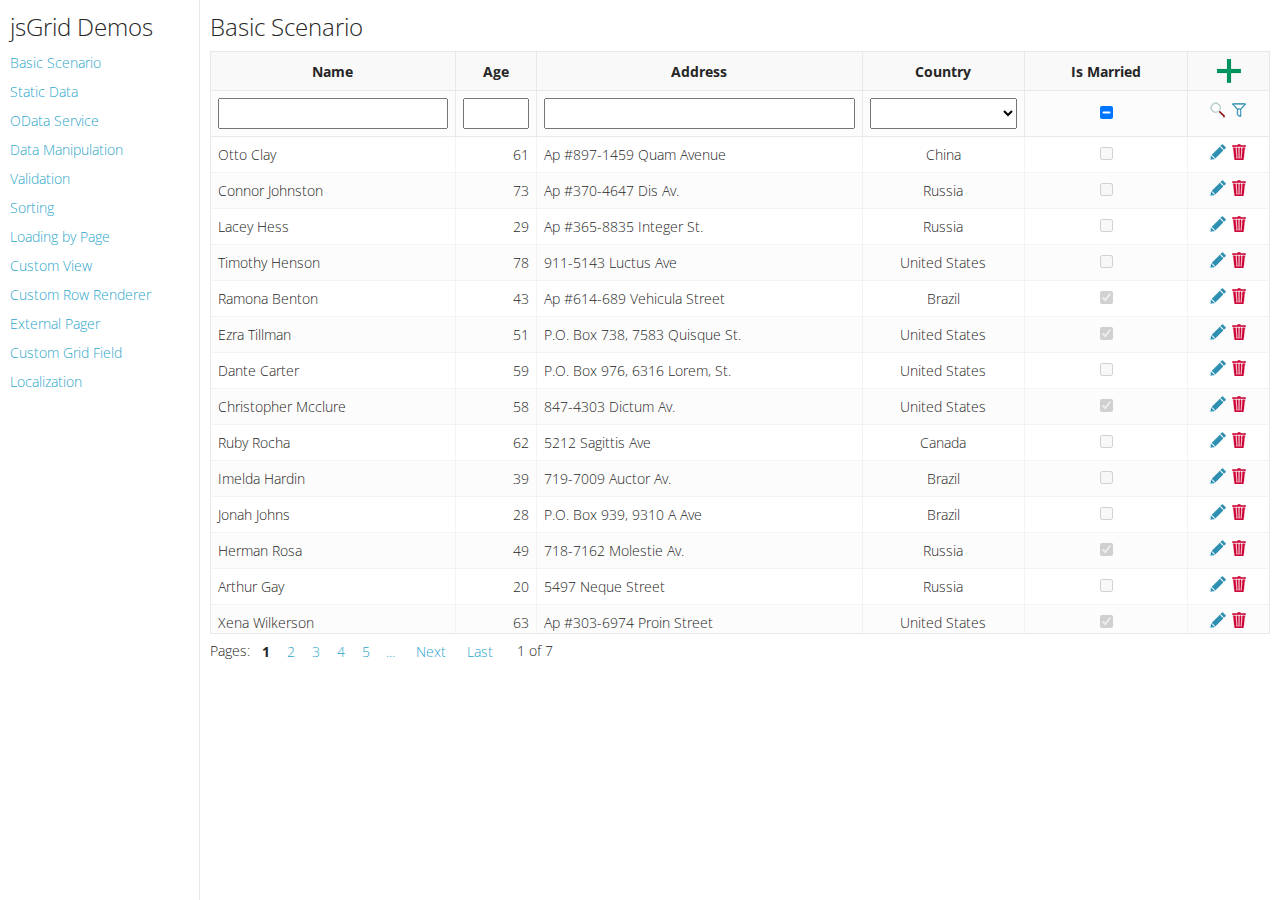
<file: Parcial 3/loginDB/jsgrid/demos/index.html>
<!DOCTYPE html>
<html>
<head>
    <meta http-equiv="X-UA-Compatible" content="IE=edge">
    <title>jsGrid - Simple jQuery DataGrid - Demos</title>
    <link rel="stylesheet" type="text/css" href="demos.css" />
    <link href='http://fonts.googleapis.com/css?family=Open+Sans:300,600,400' rel='stylesheet' type='text/css'>
</head>
<body>
    <div class="navigation">
        <h1>jsGrid Demos</h1>
        <ul>
            <li><a href="basic.html" target="demo">Basic Scenario</a></li>
            <li><a href="static-data.html" target="demo">Static Data</a></li>
            <li><a href="odata-service.html" target="demo">OData Service</a></li>
            <li><a href="data-manipulation.html" target="demo">Data Manipulation</a></li>
            <li><a href="validation.html" target="demo">Validation</a></li>
            <li><a href="sorting.html" target="demo">Sorting</a></li>
            <li><a href="loading-by-page.html" target="demo">Loading by Page</a></li>
            <li><a href="custom-view.html" target="demo">Custom View</a></li>
            <li><a href="custom-row-renderer.html" target="demo">Custom Row Renderer</a></li>
            <li><a href="external-pager.html" target="demo">External Pager</a></li>
            <li><a href="custom-grid-field.html" target="demo">Custom Grid Field</a></li>
            <li><a href="localization.html" target="demo">Localization</a></li>
        </ul>
    </div>
    <div class="demo-frame">
        <iframe name="demo" src="basic.html"></iframe>
    </div>
</body>
</html>
</file>
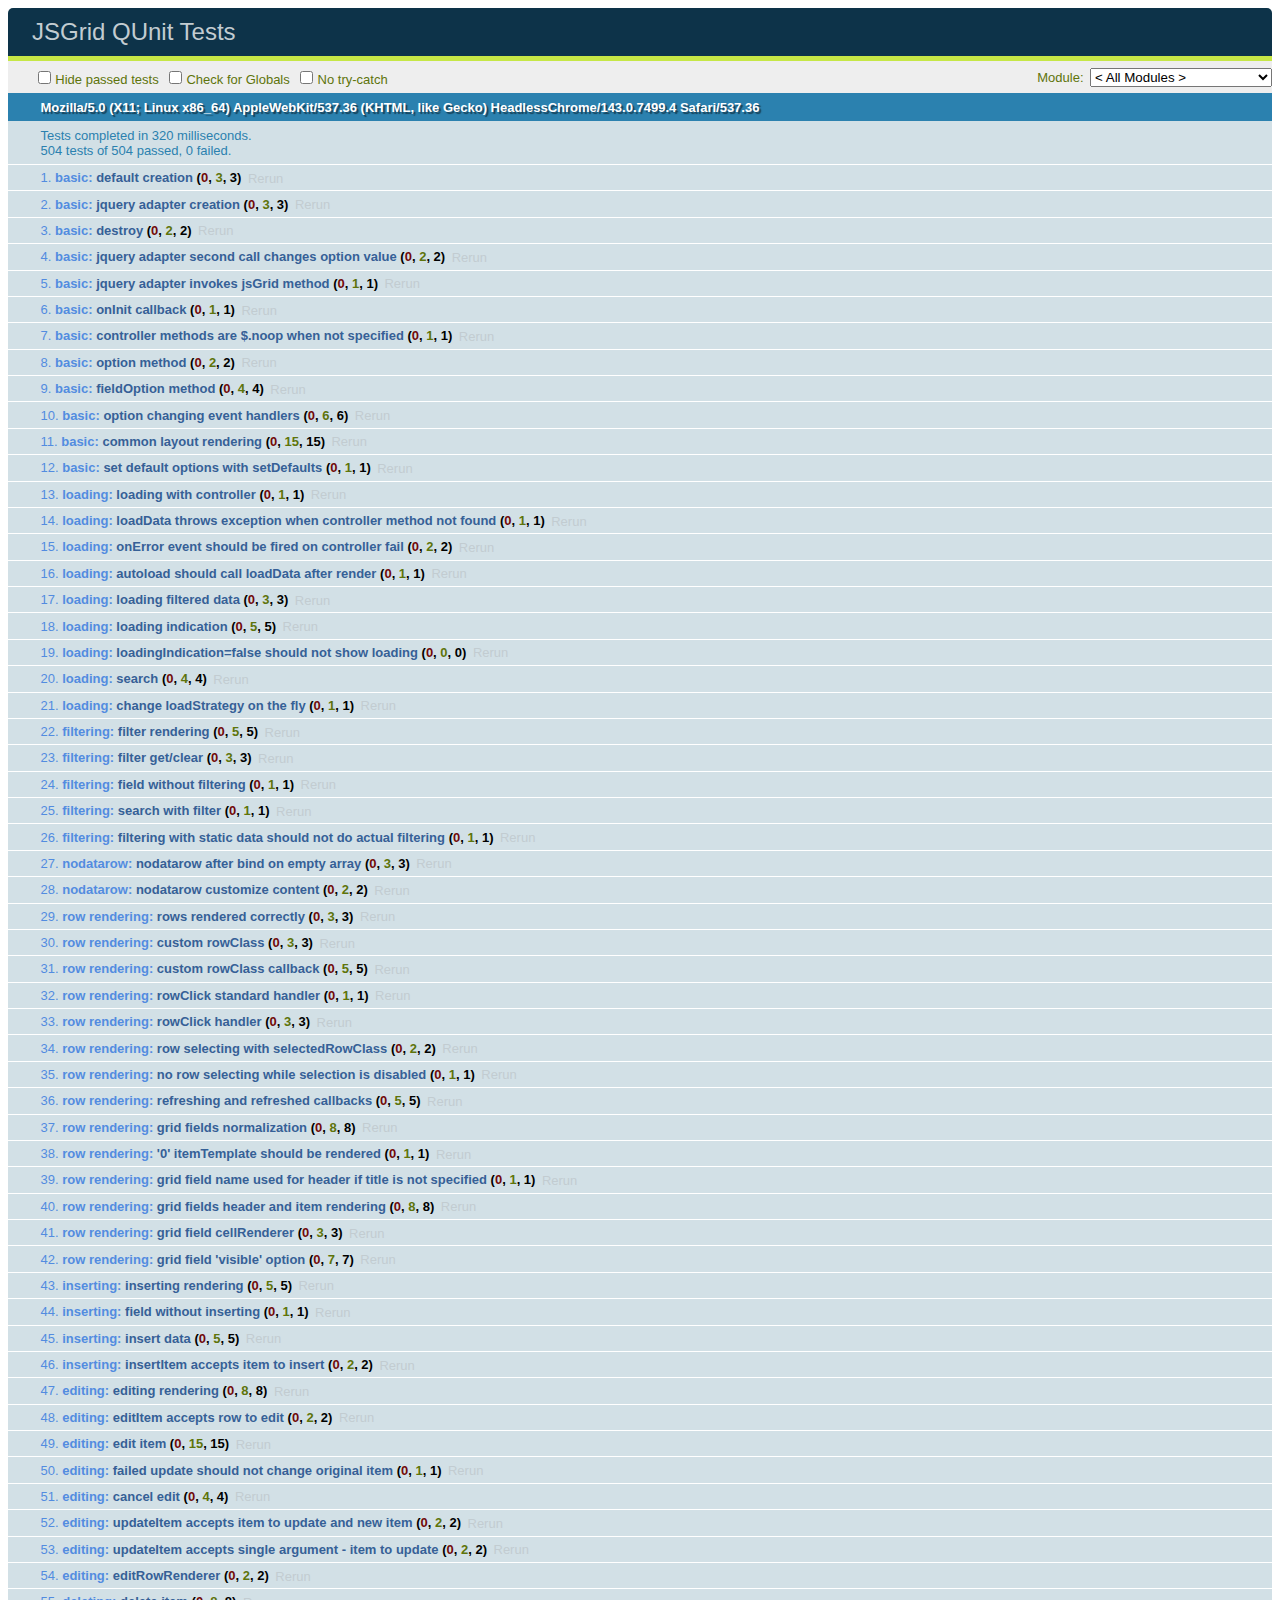
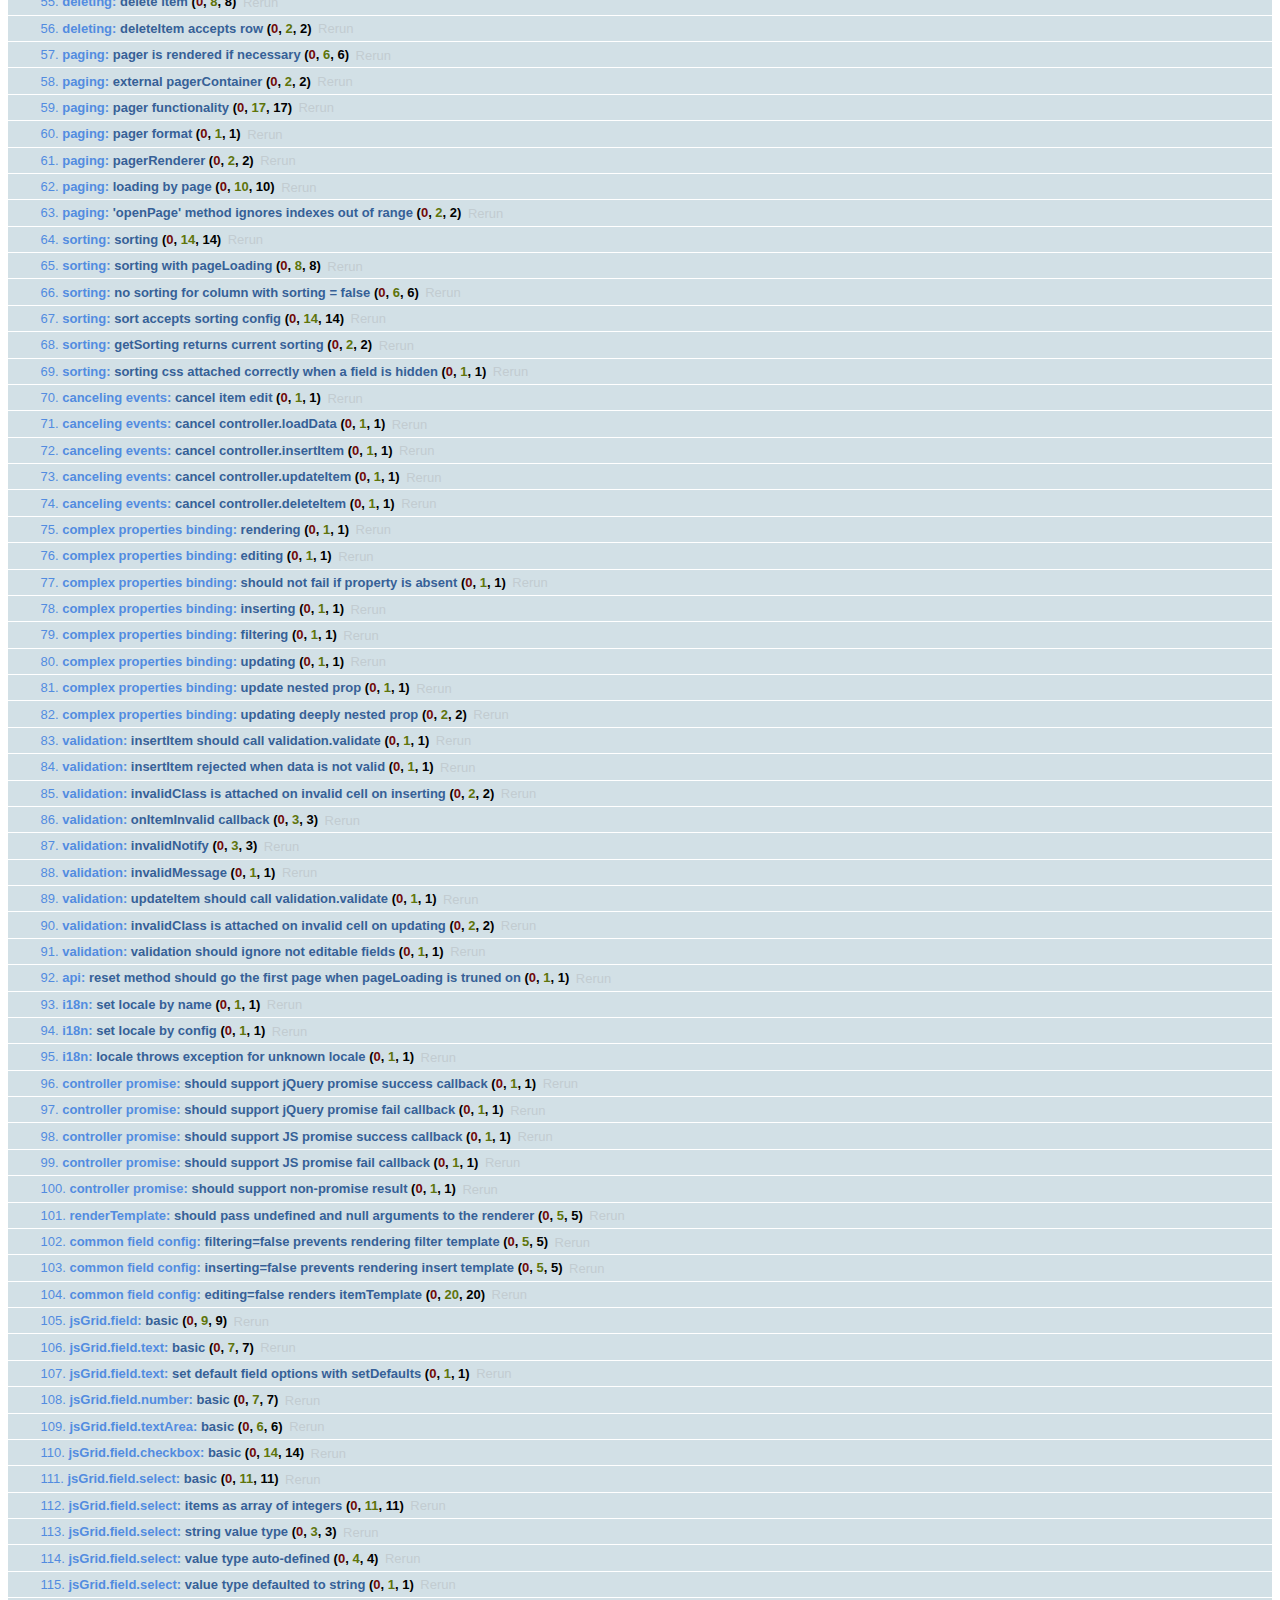
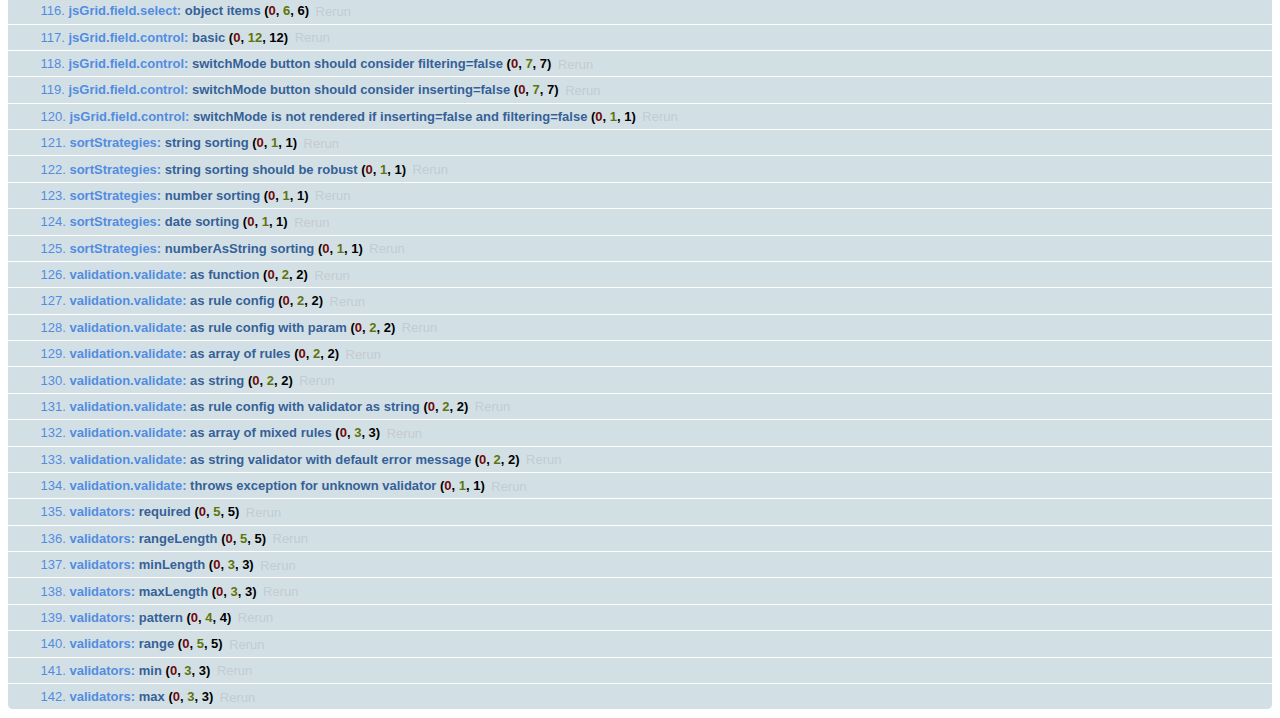
<file: Parcial 3/loginDB/jsgrid/tests/index.html>
<!DOCTYPE html>
<html>
<head>
    <meta charset="utf-8">
    <title>JSGrid QUnit Tests</title>
    <link rel="stylesheet" href="../external/qunit/qunit-1.10.0.css">
</head>
<body>
    <div id="qunit"></div>

    <div id="qunit-fixture">
        <div id="jsGrid"></div>
    </div>

    <script src="../external/qunit/qunit-1.10.0.js"></script>

    <script src="../external/jquery/jquery-1.8.3.js"></script>

    <script src="../src/jsgrid.core.js"></script>
    <script src="../src/jsgrid.load-indicator.js"></script>
    <script src="../src/jsgrid.load-strategies.js"></script>
    <script src="../src/jsgrid.sort-strategies.js"></script>
    <script src="../src/jsgrid.validation.js"></script>
    <script src="../src/jsgrid.field.js"></script>
    <script src="../src/fields/jsgrid.field.text.js"></script>
    <script src="../src/fields/jsgrid.field.number.js"></script>
    <script src="../src/fields/jsgrid.field.textarea.js"></script>
    <script src="../src/fields/jsgrid.field.checkbox.js"></script>
    <script src="../src/fields/jsgrid.field.select.js"></script>
    <script src="../src/fields/jsgrid.field.control.js"></script>

    <script src="jsgrid.tests.js"></script>
    <script src="jsgrid.field.tests.js"></script>
    <script src="jsgrid.sort-strategies.tests.js"></script>
    <script src="jsgrid.validation.tests.js"></script>
</body>
</html>
</file>
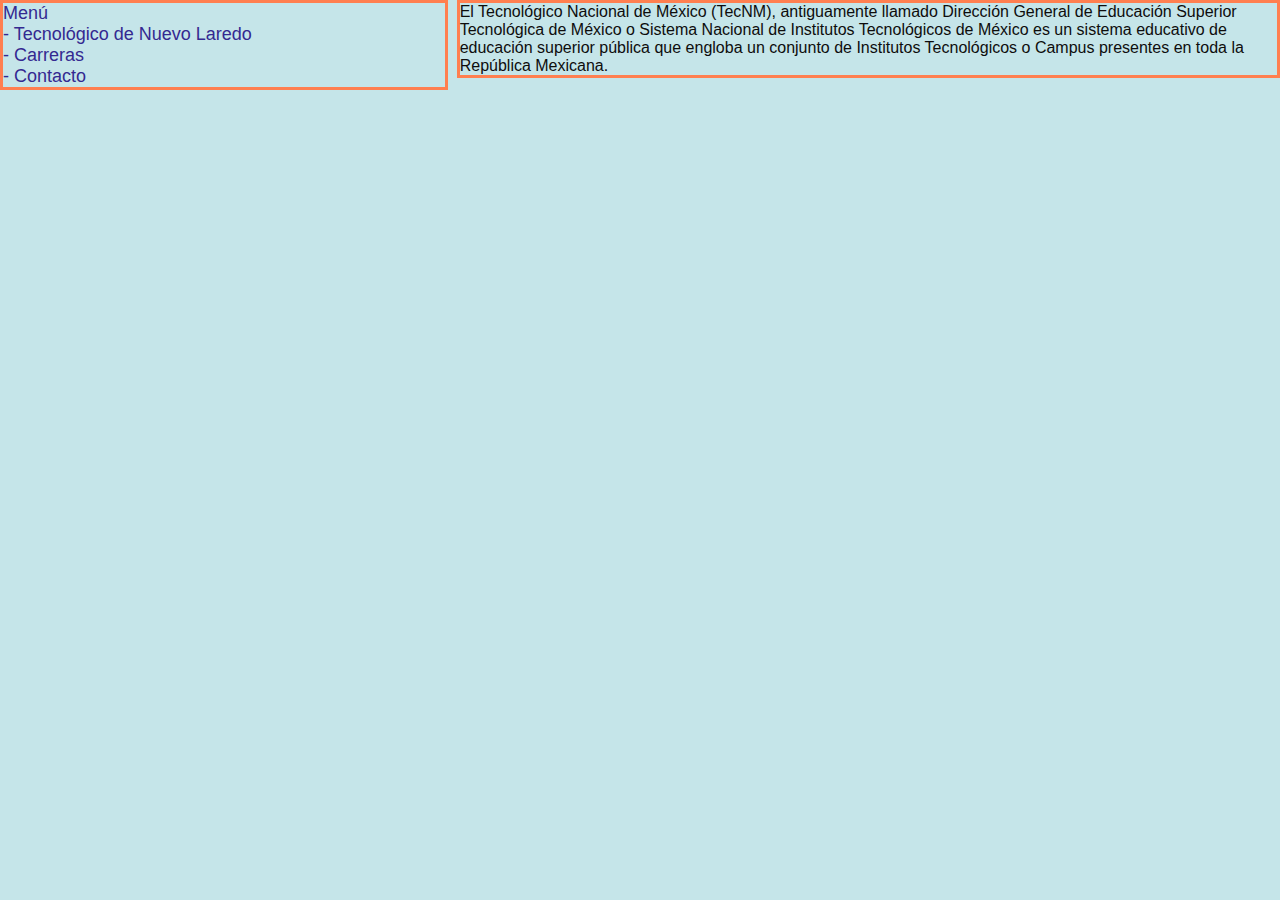
<file: Parcial 1/BarraLateral/Menu.html>
<!DOCTYPE html>
<html lang="en">
<head>
    <meta charset="UTF-8">
    <meta http-equiv="X-UA-Compatible" content="IE=edge">
    <meta name="viewport" content="width=device-width, initial-scale=1.0">
    <title>Menu responsivo</title>
    <link rel="stylesheet" href="Menu.css">
</head>
<body>
    <div class="Container">

        <div id="Menu" class="Box">   <p> Menú </p>
            <p> - Tecnológico de Nuevo Laredo </p>
            <p> - Carreras </p>
            <p> - Contacto </p>
        </div>

        <div id="Content" class="Box">  
            <p> El Tecnológico Nacional de México (TecNM), antiguamente llamado Dirección General de Educación Superior 
                Tecnológica de México o Sistema Nacional de Institutos Tecnológicos de México es un sistema educativo 
                de educación superior pública que engloba un conjunto de Institutos Tecnológicos o Campus presentes en 
                toda la República Mexicana.</p>
        </div>

    </div>
</body>
</html>
</file>
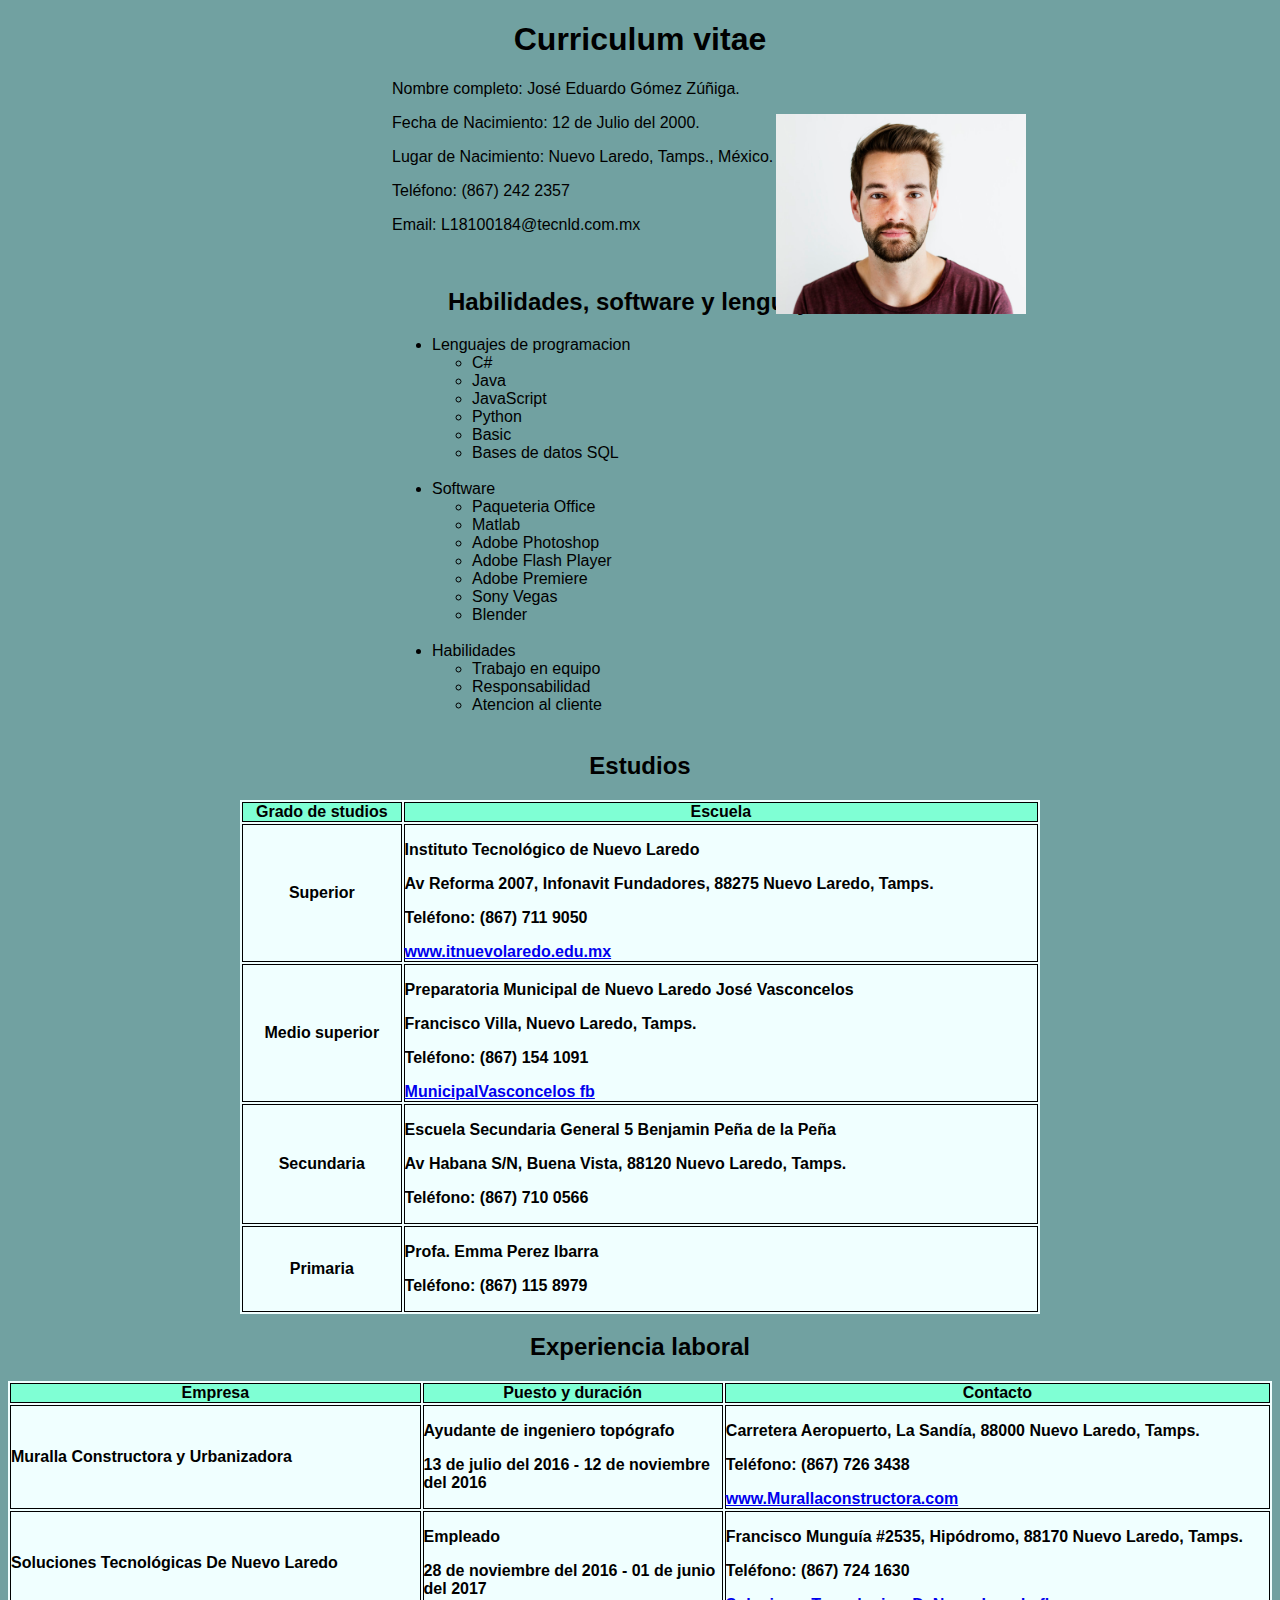
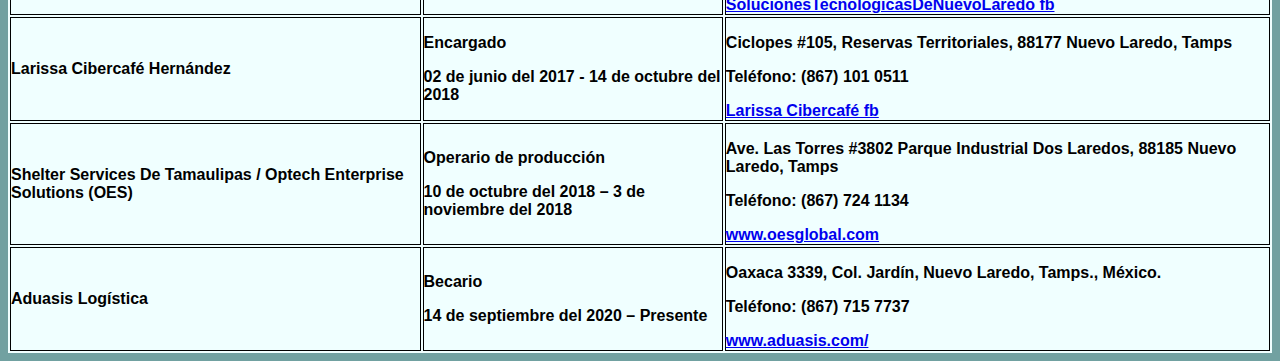
<file: Parcial 1/Curriculum/cv.html>
<!DOCTYPE html>
<html lang="en">
<head>
    <meta charset="UTF-8">
    <meta http-equiv="X-UA-Compatible" content="IE=edge">
    <meta name="viewport" content="width=device-width, initial-scale=1.0">
    <title>Curriculum viatae</title>

    <link rel="stylesheet" href="cv.css">

</head>
<body>
    <!-- <a href="http://excelsior.com.mx">Periódico Excelsior</a> -->
    <H1><center>Curriculum vitae</center></H1>

    <div id="DatosBasicos">
        <p>Nombre completo: José Eduardo Gómez Zúñiga.    </p>
        <p>Fecha de Nacimiento: 12 de Julio del 2000.    </p>
        <p>Lugar de Nacimiento: Nuevo Laredo, Tamps., México.    </p>
        <p>Teléfono: (867) 242 2357    </p>
        <p>Email: L18100184@tecnld.com.mx</p>
        <br>
    </div>

    <div id="foto">
        <img src="foto.jpg"
        width="250"
        height="200">
    </div>

    <h2> <center> Habilidades, software y lenguajes  </center> </h2>

    <div id="Lista-lenguajes">
        <ul>
            <li> Lenguajes de programacion</li>
            <ul>
                <li> C# </li>
                <li> Java</li>
                <li> JavaScript</li>
                <li> Python</li>
                <li> Basic</li>
                <li> Bases de datos SQL</li>
                <br>
            </ul>
    
            <li> Software </li>
            <ul>
                <li> Paqueteria Office </li>
                <li> Matlab </li>
                <li> Adobe Photoshop</li>
                <li> Adobe Flash Player </li>
                <li> Adobe Premiere </li>
                <li> Sony Vegas</li>
                <li> Blender </li>
                <br>
            </ul>
    
            <li> Habilidades </li>
            <ul>
                <li> Trabajo en equipo </li>
                <li> Responsabilidad </li>
                <li> Atencion al cliente</li>
                <br>
            </ul>
        </ul>
    </div>

    <h2> <center> Estudios </center> </h2>

    <div id="tabla-estudios"> <!-- Tabla de lugares que he trabajado-->
        <table>
            <thead>
                <tr>
                    <th> Grado de studios </th> <th> Escuela </th> 
                </tr>
            </thead>

            <tr> 
                <th> <center> Superior </center> </th> 

                <th>
                    <p> Instituto Tecnológico de Nuevo Laredo  </p>
                    <p> Av Reforma 2007, Infonavit Fundadores, 88275 Nuevo Laredo, Tamps. </p>
                    <p> Teléfono: (867) 711 9050</p>
                    <a href="http://www.itnuevolaredo.edu.mx/">www.itnuevolaredo.edu.mx </a>
                </th>
            </tr>

            <tr>
                <th> <center> Medio superior </center> </th>

                <th>
                    <p> Preparatoria Municipal de Nuevo Laredo José Vasconcelos </p>
                    <p> Francisco Villa, Nuevo Laredo, Tamps.</p>
                    <p> Teléfono: (867) 154 1091 </p>
                    <a href="https://www.facebook.com/MunicipalVasconcelos/?ref=page_internal">MunicipalVasconcelos fb</a>
                </th>

            </tr>

            <tr>
                <th> <center> Secundaria </center> </th>

                <th>
                    <p> Escuela Secundaria General 5 Benjamin Peña de la Peña </p>
                    <p> Av Habana S/N, Buena Vista, 88120 Nuevo Laredo, Tamps. </p>
                    <p> Teléfono: (867) 710 0566 </p>
                </th>
            </tr>

            <tr>
                <th> <center> Primaria </center> </th>

                <th> 
                    <p> Profa. Emma Perez Ibarra </p>
                    <p> Teléfono: (867) 115 8979</p>
                </th>
            </tr>

        </table>
    </div>


    <h2> <center> Experiencia laboral </center> </h2>

    <div id="main-container"> <!-- Tabla de lugares que he trabajado-->
        <table>
            <thead>
                <tr>
                    <th> Empresa </th> <th> Puesto y duración </th> <th> Contacto </th>
                </tr>
            </thead>

            <tr> 
                <th> Muralla Constructora y Urbanizadora</th> 
                <th> 
                    <p> Ayudante de ingeniero topógrafo</p>
                    <p> 13 de julio del 2016 - 12 de noviembre del 2016</p>
                </th>
                <th>
                    <p> Carretera Aeropuerto, La Sandía, 88000 Nuevo Laredo, Tamps.</p>
                    <p> Teléfono: (867) 726 3438</p>
                    <a href="https://murallaconstructora.com.mx/">www.Murallaconstructora.com</a>
                </th>
            </tr>

            <tr>
                <th> Soluciones Tecnológicas De Nuevo Laredo </th>
                <th>
                    <p> Empleado </p>
                    <p> 28 de noviembre del 2016 - 01 de junio del 2017</p>
                </th>
                <th>
                    <p> Francisco Munguía #2535, Hipódromo, 88170 Nuevo Laredo, Tamps.</p>
                    <p> Teléfono: (867) 724 1630 </p>
                    <a href="https://www.facebook.com/SolucionesTecnologicasDeNuevoLaredo">SolucionesTecnologicasDeNuevoLaredo fb</a>
                </th>

            </tr>

            <tr>
                <th> Larissa Cibercafé Hernández </th>
                <th> 
                    <p> Encargado </p>
                    <p> 02 de junio del 2017 - 14 de octubre del 2018 </p>
                </th>
                <th>
                    <p> Ciclopes #105, Reservas Territoriales, 88177 Nuevo Laredo, Tamps </p>
                    <p> Teléfono: (867) 101 0511 </p>
                    <a href="https://www.facebook.com/profile.php?id=100017122152427">Larissa Cibercafé fb</a>
                </th>
            </tr>

            <tr>
                <th> Shelter Services De Tamaulipas / Optech Enterprise Solutions (OES) </th>
                <th> 
                    <p> Operario de producción  </p>
                    <p> 10 de octubre del 2018 – 3 de noviembre del 2018</p>
                </th>
                <th> 
                    <p> Ave. Las Torres #3802 Parque Industrial Dos Laredos, 88185 Nuevo Laredo, Tamps </p>
                    <p> Teléfono: (867) 724 1134</p>
                    <a href="https://www.oesglobal.com/">www.oesglobal.com</a>
                </th>
            </tr>

            <tr>
                <th> Aduasis Logística </th>
                <th> 
                    <p> Becario  </p>
                    <p> 14 de septiembre del 2020 – Presente </p>
                </th>
                <th> 
                    <p> Oaxaca 3339, Col. Jardín, Nuevo Laredo, Tamps., México. </p>
                    <p> Teléfono: (867)  715 7737</p>
                    <a href="http://www.aduasis.com/">www.aduasis.com/</a>
                </th>
            </tr>

        </table>
    </div>

</body>
</html>
</file>
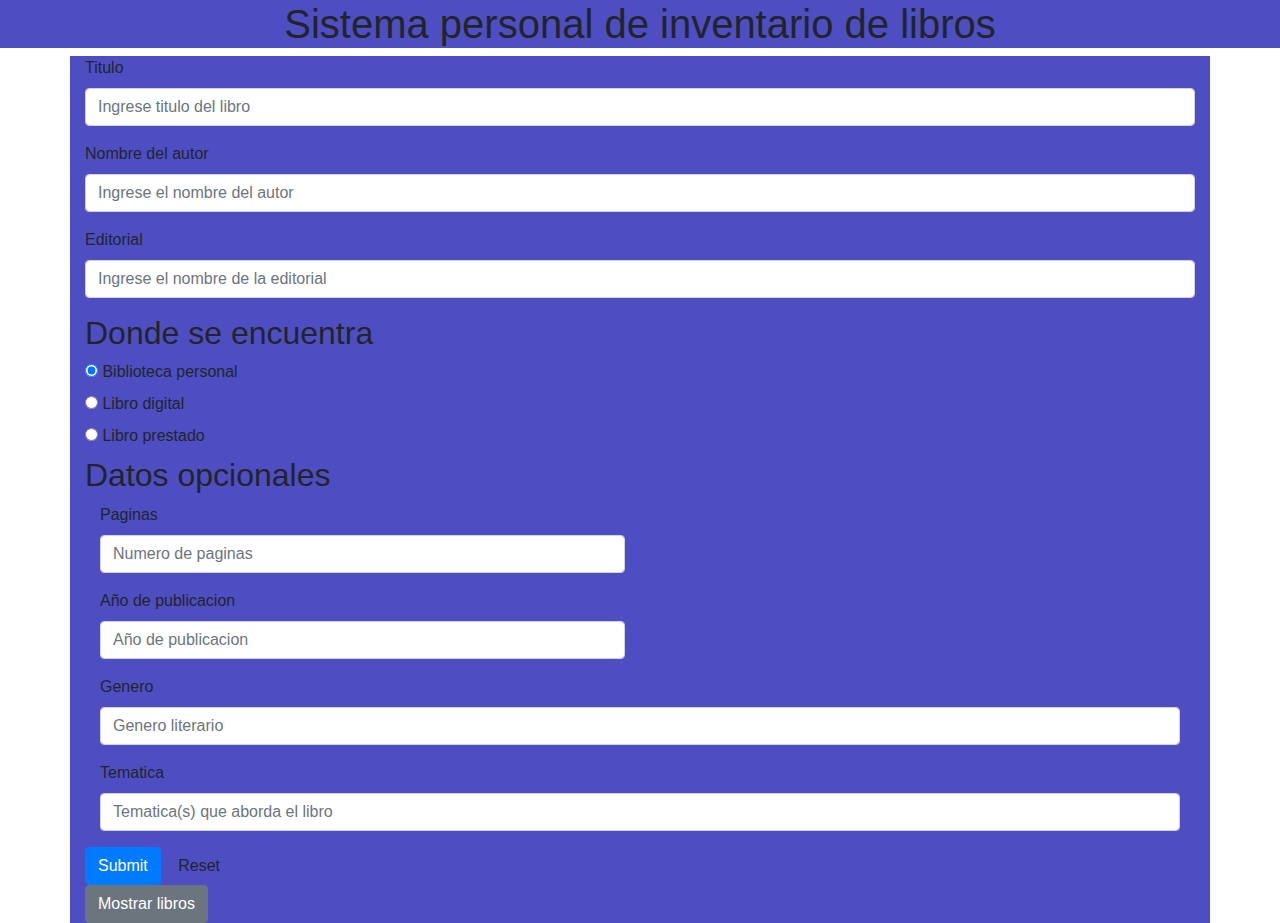
<file: Parcial 2/FormularioBoot/Formulario.html>
<!DOCTYPE html>
<html>
<head>
       <meta charset="utf-8">
       <meta http-equiv="X-UA-Compatible" content="IE=edge">
       <meta name="viewport" content="width=device-width, initial-scale=1">
       <title>Formulario Bootstrap</title>
       <link rel="stylesheet" href="Formulario.css">
       <link rel="stylesheet" href="https://cdn.jsdelivr.net/npm/bootstrap@4.6.0/dist/css/bootstrap.min.css">
      </head>
  <body>

    <h1> Sistema personal de inventario de libros</h1>

    <div class="container">
      <form class="form">

        <div class="row">
          <div class="form-group col-sm-6 col-md-12 col-lg-12">
            <label for="Titulo" class="control-label">Titulo</label>
            <input id="idTitulo" type="text" class="form-control" placeholder="Ingrese titulo del libro"/>
          </div>
        

          <div class="form-group col-sm-6 col-md-12 col-lg-12">
            <label for="nomAutor">Nombre del autor</label>
            <input id="nomAutor" type="text" class="form-control" placeholder="Ingrese el nombre del autor"/>
          </div>

          <div class="form-group col-sm-6 col-md-12 col-lg-12">
            <label for="Editorial">Editorial</label>
            <input id="Editorial" type="text" class="form-control" placeholder="Ingrese el nombre de la editorial"/>
          </div>
        </div>

        <h2>Donde se encuentra </h2>

        <div class=".radio">
          <div>
            <label><input type="radio" name="optradio" checked> Biblioteca personal </label>  
          </div>
          <div>
            <label><input type="radio" name="optradio"> Libro digital </label> 
          </div>
          <div>
            <label><input type="radio" name="optradio"> Libro prestado </label>
          </div>
        </div>


        <div class="Datos-opcionales">
            <h2> Datos opcionales </h2>
          <div class="form-group col-sm-6 col-md-6 col-lg-6">
            <label for="numPaginas">Paginas</label>
            <input id="numPaginas" type="number" class="form-control" placeholder="Numero de paginas"/>
          </div>

          <div class="form-group col-sm-6 col-md-6 col-lg-6">
            <label for="añoPub">Año de publicacion</label>
            <input id="añoPub" type="number" class="form-control" placeholder="Año de publicacion"/>
          </div>

          <div class="form-group col-sm-6 col-md-6 col-lg-12">
            <label for="Genero">Genero</label>
            <input id="Genero" type="text" class="form-control" placeholder="Genero literario"/>
          </div>

          <div class="form-group col-sm-6 col-md-6 col-lg-12">
            <label for="tipoTematica">Tematica</label>
            <input id="tipoTematica" type="text" class="form-control" placeholder="Tematica(s) que aborda el libro"/>
          </div>

          <button type="submit" class="btn btn-primary">Submit</button>
          <button type="reset" class="btn btn-default">Reset</button>
          <div class="align-self-end ml-auto">
            <button type="button" class="btn btn-secondary">Mostrar libros</button>
          </div>
          

        </div>

      </form>
    <div>
  </body>
<html>
</file>
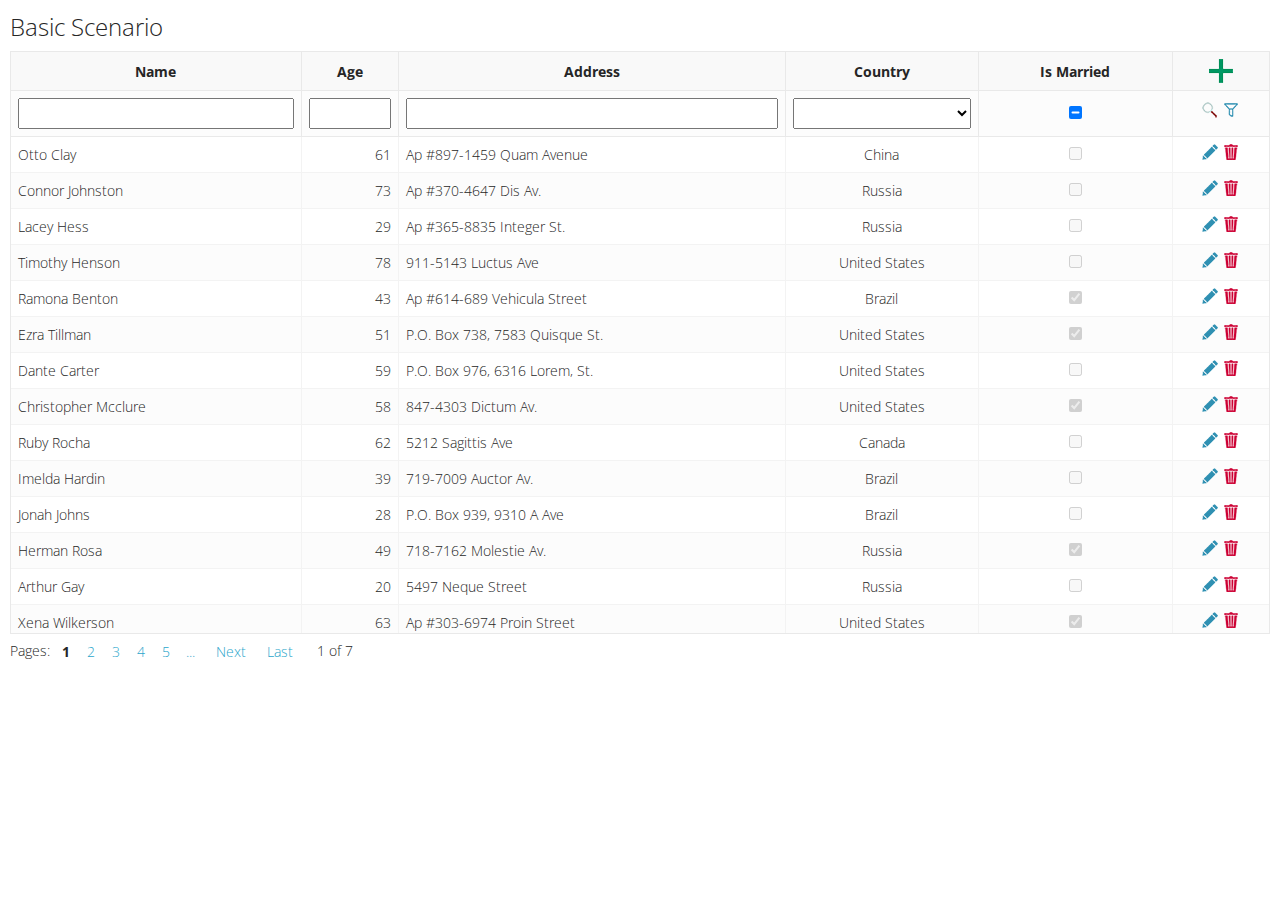
<file: Parcial 3/loginDB/jsgrid/demos/basic.html>
﻿<!DOCTYPE html>
<html>
<head>
    <meta http-equiv="X-UA-Compatible" content="IE=edge">
    <title>jsGrid - Basic Scenario</title>
    <link rel="stylesheet" type="text/css" href="demos.css" />
    <link href='http://fonts.googleapis.com/css?family=Open+Sans:300,600,400' rel='stylesheet' type='text/css'>

    <link rel="stylesheet" type="text/css" href="../css/jsgrid.css" />
    <link rel="stylesheet" type="text/css" href="../css/theme.css" />

    <script src="../external/jquery/jquery-1.8.3.js"></script>
    <script src="db.js"></script>

    <script src="../src/jsgrid.core.js"></script>
    <script src="../src/jsgrid.load-indicator.js"></script>
    <script src="../src/jsgrid.load-strategies.js"></script>
    <script src="../src/jsgrid.sort-strategies.js"></script>
    <script src="../src/jsgrid.field.js"></script>
    <script src="../src/fields/jsgrid.field.text.js"></script>
    <script src="../src/fields/jsgrid.field.number.js"></script>
    <script src="../src/fields/jsgrid.field.select.js"></script>
    <script src="../src/fields/jsgrid.field.checkbox.js"></script>
    <script src="../src/fields/jsgrid.field.control.js"></script>
</head>
<body>
    <h1>Basic Scenario</h1>
    <div id="jsGrid"></div>

    <script>
        $(function() {

            $("#jsGrid").jsGrid({
                height: "70%",
                width: "100%",
                filtering: true,
                editing: true,
                inserting: true,
                sorting: true,
                paging: true,
                autoload: true,
                pageSize: 15,
                pageButtonCount: 5,
                deleteConfirm: "Do you really want to delete the client?",
                controller: db,
                fields: [
                    { name: "Name", type: "text", width: 150 },
                    { name: "Age", type: "number", width: 50 },
                    { name: "Address", type: "text", width: 200 },
                    { name: "Country", type: "select", items: db.countries, valueField: "Id", textField: "Name" },
                    { name: "Married", type: "checkbox", title: "Is Married", sorting: false },
                    { type: "control" }
                ]
            });

        });
    </script>
</body>
</html>
</file>
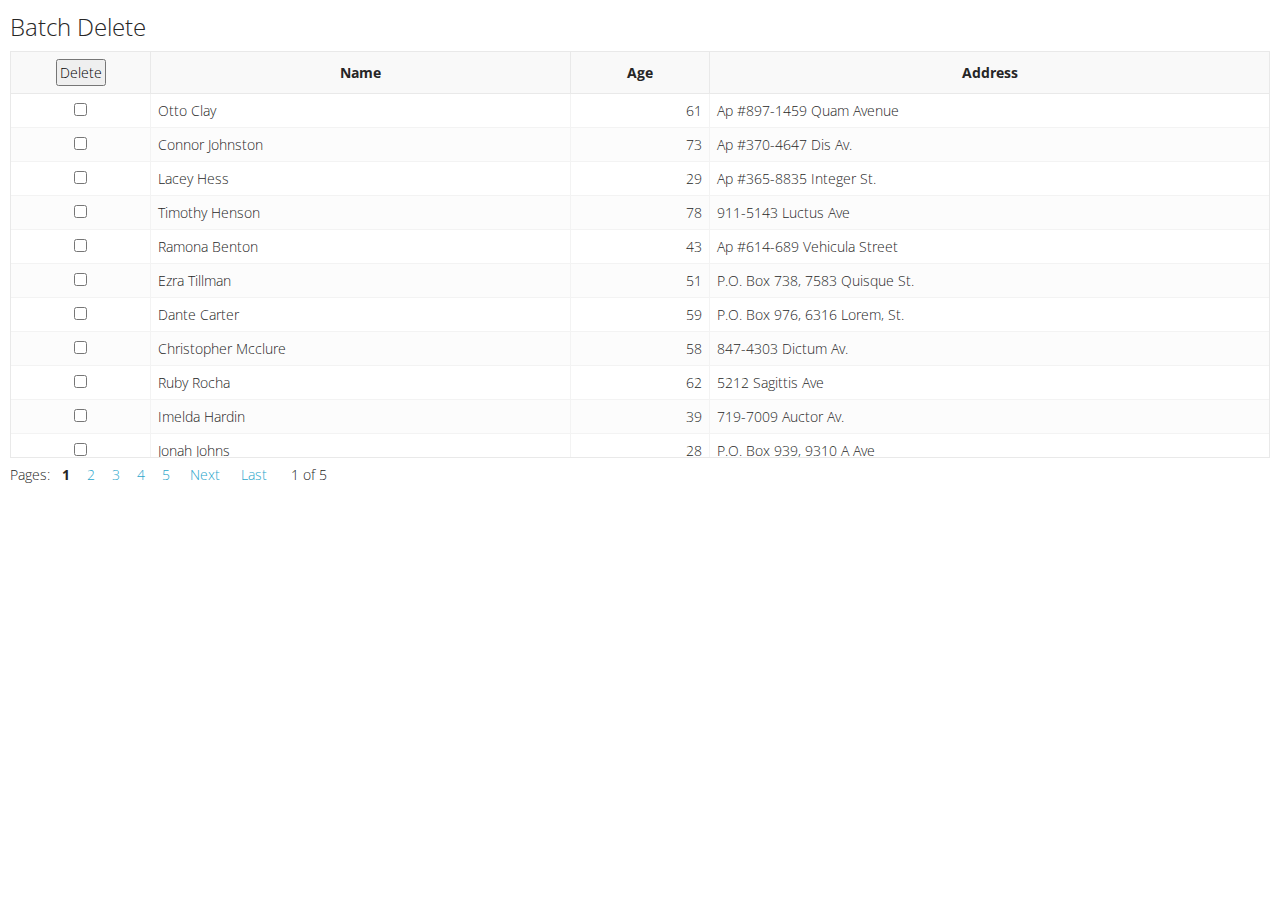
<file: Parcial 3/loginDB/jsgrid/demos/batch-delete.html>
﻿<!DOCTYPE html>
<html>
<head>
    <meta http-equiv="X-UA-Compatible" content="IE=edge">
    <title>jsGrid - Batch Delete</title>
    <link rel="stylesheet" type="text/css" href="demos.css" />
    <link href='http://fonts.googleapis.com/css?family=Open+Sans:300,600,400' rel='stylesheet' type='text/css'>

    <link rel="stylesheet" type="text/css" href="../css/jsgrid.css" />
    <link rel="stylesheet" type="text/css" href="../css/theme.css" />

    <script src="../external/jquery/jquery-1.8.3.js"></script>
    <script src="db.js"></script>

    <script src="../src/jsgrid.core.js"></script>
    <script src="../src/jsgrid.load-indicator.js"></script>
    <script src="../src/jsgrid.load-strategies.js"></script>
    <script src="../src/jsgrid.sort-strategies.js"></script>
    <script src="../src/jsgrid.field.js"></script>
    <script src="../src/fields/jsgrid.field.text.js"></script>
    <script src="../src/fields/jsgrid.field.number.js"></script>
    <script src="../src/fields/jsgrid.field.control.js"></script>
</head>
<body>
    <h1>Batch Delete</h1>

    <div id="jsGrid"></div>

    <script>
        $(function() {

            $("#jsGrid").jsGrid({
                height: "50%",
                width: "100%",
                autoload: true,
                confirmDeleting: false,
                paging: true,
                controller: {
                    loadData: function() {
                        return db.clients;
                    }
                },
                fields: [
                    {
                        headerTemplate: function() {
                            return $("<button>").attr("type", "button").text("Delete")
                                    .on("click", function () {
                                        deleteSelectedItems();
                                    });
                        },
                        itemTemplate: function(_, item) {
                            return $("<input>").attr("type", "checkbox")
                                    .prop("checked", $.inArray(item, selectedItems) > -1)
                                    .on("change", function () {
                                        $(this).is(":checked") ? selectItem(item) : unselectItem(item);
                                    });
                        },
                        align: "center",
                        width: 50
                    },
                    { name: "Name", type: "text", width: 150 },
                    { name: "Age", type: "number", width: 50 },
                    { name: "Address", type: "text", width: 200 }
                ]
            });


            var selectedItems = [];

            var selectItem = function(item) {
                selectedItems.push(item);
            };

            var unselectItem = function(item) {
                selectedItems = $.grep(selectedItems, function(i) {
                    return i !== item;
                });
            };

            var deleteSelectedItems = function() {
                if(!selectedItems.length || !confirm("Are you sure?"))
                    return;

                deleteClientsFromDb(selectedItems);

                var $grid = $("#jsGrid");
                $grid.jsGrid("option", "pageIndex", 1);
                $grid.jsGrid("loadData");

                selectedItems = [];
            };

            var deleteClientsFromDb = function(deletingClients) {
                db.clients = $.map(db.clients, function(client) {
                    return ($.inArray(client, deletingClients) > -1) ? null : client;
                });
            };

        });
    </script>
</body>
</html>
</file>
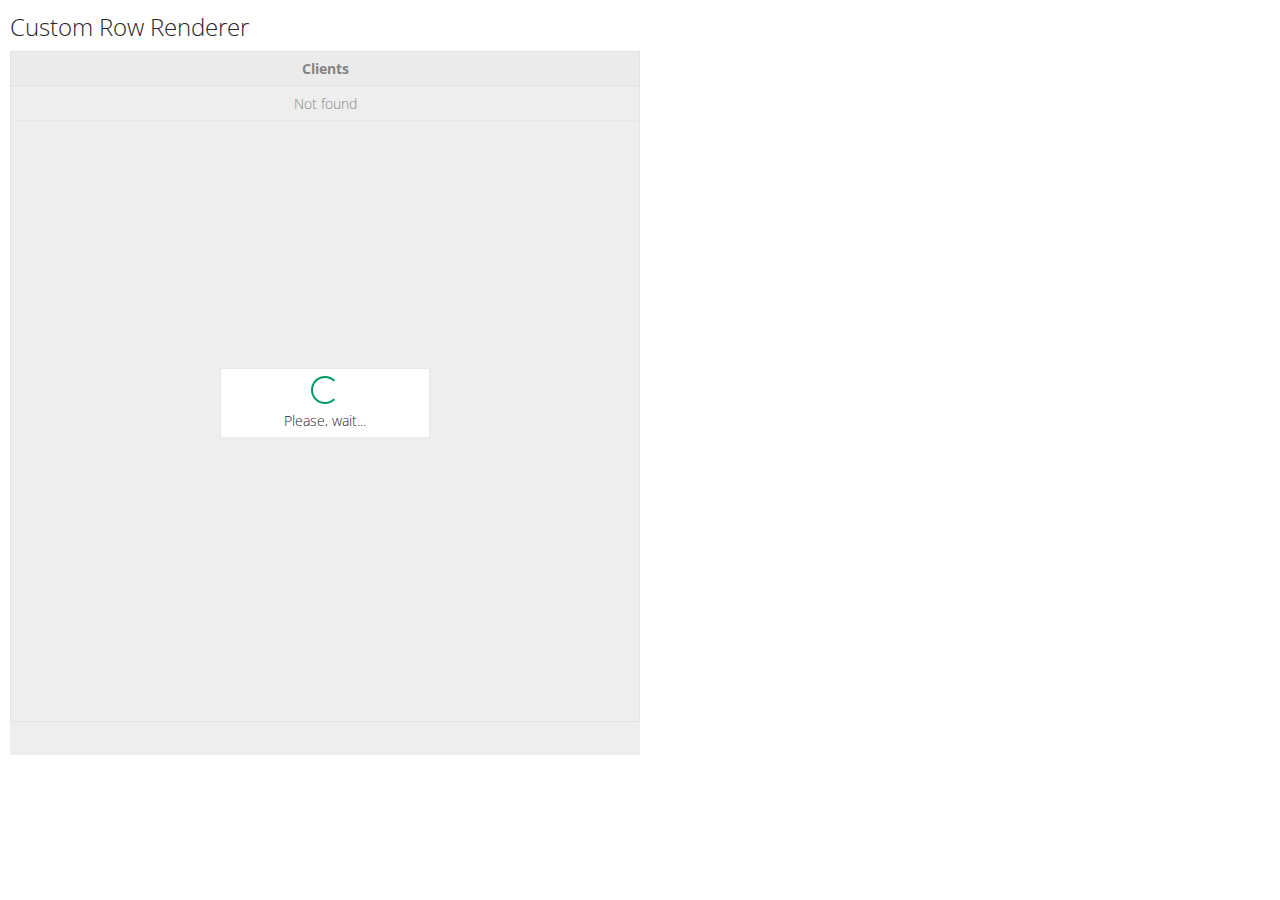
<file: Parcial 3/loginDB/jsgrid/demos/custom-row-renderer.html>
﻿<!DOCTYPE html>
<html>
<head>
    <meta http-equiv="X-UA-Compatible" content="IE=edge">
    <title>jsGrid - Custom Row Renderer</title>
    <link rel="stylesheet" type="text/css" href="demos.css" />
    <link href='http://fonts.googleapis.com/css?family=Open+Sans:300,600,400' rel='stylesheet' type='text/css'>

    <link rel="stylesheet" type="text/css" href="../css/jsgrid.css" />
    <link rel="stylesheet" type="text/css" href="../css/theme.css" />

    <script src="../external/jquery/jquery-1.8.3.js"></script>

    <script src="../src/jsgrid.core.js"></script>
    <script src="../src/jsgrid.load-indicator.js"></script>
    <script src="../src/jsgrid.load-strategies.js"></script>
    <script src="../src/jsgrid.sort-strategies.js"></script>
    <script src="../src/jsgrid.field.js"></script>

    <style>
        .client-photo { float: left; margin: 0 20px 0 10px; }
        .client-photo img { border-radius: 50%; border: 1px solid #ddd; }
        .client-info { margin-top: 10px; }
        .client-info p { line-height: 25px; }
    </style>
</head>
<body>
    <h1>Custom Row Renderer</h1>
    <div id="jsGrid"></div>

    <script>
        $(function() {

            $("#jsGrid").jsGrid({
                height: "80%",
                width: "50%",
                autoload: true,
                paging: true,
                controller: {
                    loadData: function() {
                        var deferred = $.Deferred();

                        $.ajax({
                            url: 'http://api.randomuser.me/?results=40',
                            dataType: 'jsonp',
                            success: function(data){
                                deferred.resolve(data.results);
                            }
                        });

                        return deferred.promise();
                    }
                },
                rowRenderer: function(item) {
                    var user = item;
                    var $photo = $("<div>").addClass("client-photo").append($("<img>").attr("src", user.picture.large));
                    var $info = $("<div>").addClass("client-info")
                        .append($("<p>").append($("<strong>").text(user.name.first.capitalize() + " " + user.name.last.capitalize())))
                        .append($("<p>").text("Location: " + user.location.city.capitalize() + ", " + user.location.street))
                        .append($("<p>").text("Email: " + user.email))
                        .append($("<p>").text("Phone: " + user.phone))
                        .append($("<p>").text("Cell: " + user.cell));

                    return $("<tr>").append($("<td>").append($photo).append($info));
                },
                fields: [
                    { title: "Clients" }
                ]
            });


            String.prototype.capitalize = function() {
                return this.charAt(0).toUpperCase() + this.slice(1);
            };

        });
    </script>
</body>
</html>
</file>
<file: Parcial 3/loginDB/jsgrid/demos/demos.css>
* {
    margin: 0;
    padding: 0;
    box-sizing: border-box;
}

html {
    height: 100%;
}

body {
    height: 100%;
    padding: 10px;
    color: #262626;
    font-family: 'Helvetica Neue Light', 'Open Sans', Helvetica;
    font-size: 14px;
    font-weight: 300;
}

h1 {
    margin: 0 0 8px 0;
    font-size: 24px;
    font-family: 'Helvetica Neue Light', 'Open Sans', Helvetica;
    font-weight: 300;
}

h2 {
    margin: 16px 0 8px 0;
    font-size: 18px;
    font-family: 'Helvetica Neue Light', 'Open Sans', Helvetica;
    font-weight: 300;
}

ul {
    list-style: none;
}

a {
    color: #2ba6cb;
    text-decoration: none;
}

a:hover {
    text-decoration: underline;
    color: #258faf;
}

input, button, select {
    font-family: 'Helvetica Neue Light', 'Open Sans', Helvetica;
    font-weight: 300;
    font-size: 14px;
    padding: 2px;
}

.navigation {
    width: 200px;
    position: absolute;
    top: 0;
    bottom: 0;
    left: 0;
    padding: 10px;
    border-right: 1px solid #e9e9e9;
}

.navigation li {
    margin: 10px 0;
}

.demo-frame {
    position: absolute;
    top: 0;
    right: 0;
    bottom: 0;
    left: 200px;
}

iframe[name='demo'] {
    display: block;
    width: 100%;
    height: 100%;
    border: none;
}
</file>
<file: Parcial 1/BarraLateral/Menu.css>
* {
    box-sizing: border-box;
    margin: 0;
    padding: 0;
    background-color: rgb(197, 229, 233) ;
 }

.Box{
    border: 3px coral solid;
    font-family: Arial, Helvetica, sans-serif;
}

#Menu{
    float: left;
    color: rgb(52, 41, 145);
    font-size: large;
}

#Content{
    color: rgb(14, 13, 13);
    font-size: medium;
}

@media only screen and (min-width: 901px)  {
    /* Desktop */
    #Menu{
        width: 35%;
    }

    #Content{
        width: calc((100% / 3) * 2 - 30px);
        float: right;
        position: relative;
        font-weight: 200;
    }

  }

@media screen and (min-width:501px) and (max-width:900px){
    /* tablets */
    .Box p{
        text-align: center;
        display: inline;
    }

    #Content{
        position: static;
        width: 100% ;
    }

    #Menu{
        text-align: center;
        position: static;
        width: 100%;
    }
}

@media screen and (max-width:500px) {
    /* Celulares */ 
    .Box p{
        text-align: center;
    }

    #Content{
        position: static;
        width: 100% ;
    }

    #Menu{
        position: static;
        width: 100%;
    }
 }
</file>
<file: Parcial 1/Curriculum/cv.css>
body{
    background: rgb(113, 161, 161);
    font-family: Arial, Helvetica, sans-serif;
    font-size: medium;
}

#main-container{
    margin: auto;
    width: auto;
}

table{
    background-color: azure;
    text-align: left;
    width: 100%;
}

th, td{
    border: solid rgb(0, 0, 0) 1px;
    border-collapse: collapse;
    width: fit-content;
    padding: 0%;
}

thead{
    background-color: aquamarine;
    text-align: center;
}

#foto{
    position: absolute;
    margin-top: -12%;
    margin-left: 60%;
    margin-right: 0%;
    margin-bottom:10%;
}

#DatosBasicos,#Lista-lenguajes{
    text-align: left;
    margin-left: 4in;
}

#tabla-estudios{
    margin: auto;
    width: 600pt;
}
</file>
<file: Parcial 2/FormularioBoot/Formulario.css>
* {
    background-color: rgb(78, 78, 194);
    font-family: Arial, Helvetica, sans-serif;
    margin: 0ptx;
    padding: 0ptx;
}


h1{
    text-align: center;
}
</file>
<file: Parcial 3/loginDB/jsgrid/css/jsgrid.css>
﻿.jsgrid {
    position: relative;
    overflow: hidden;
    font-size: 1em;
}

.jsgrid, .jsgrid *, .jsgrid *:before, .jsgrid *:after {
    box-sizing: border-box;
}

.jsgrid input,
.jsgrid textarea,
.jsgrid select {
    font-size: 1em;
}

.jsgrid-grid-header {
    overflow-x: hidden;
    overflow-y: scroll;
    -webkit-user-select: none;
    -khtml-user-select: none;
    -moz-user-select: none;
    -ms-user-select: none;
    -o-user-select: none;
    user-select: none;
}

.jsgrid-grid-body {
    overflow-x: auto;
    overflow-y: scroll;
    -webkit-overflow-scrolling: touch;
}

.jsgrid-table {
    width: 100%;
    table-layout: fixed;
    border-collapse: collapse;
    border-spacing: 0;
}

.jsgrid-cell {
    padding: 0.5em 0.5em;
}

.jsgrid-сell,
.jsgrid-header-cell {
    box-sizing: border-box;
}

.jsgrid-align-left {
    text-align: left;
}

.jsgrid-align-center,
.jsgrid-align-center input,
.jsgrid-align-center textarea,
.jsgrid-align-center select {
    text-align: center;
}

.jsgrid-align-right,
.jsgrid-align-right input,
.jsgrid-align-right textarea,
.jsgrid-align-right select {
    text-align: right;
}

.jsgrid-header-cell {
    padding: .5em .5em;
}

.jsgrid-filter-row input,
.jsgrid-filter-row textarea,
.jsgrid-filter-row select,
.jsgrid-edit-row input,
.jsgrid-edit-row textarea,
.jsgrid-edit-row select,
.jsgrid-insert-row input,
.jsgrid-insert-row textarea,
.jsgrid-insert-row select {
    width: 100%;
    padding: .3em .5em;
}

.jsgrid-filter-row input[type='checkbox'],
.jsgrid-edit-row input[type='checkbox'],
.jsgrid-insert-row input[type='checkbox'] {
    width: auto;
}


.jsgrid-selected-row .jsgrid-cell {
    cursor: pointer;
}

.jsgrid-nodata-row .jsgrid-cell {
    padding: .5em 0;
    text-align: center;
}

.jsgrid-header-sort {
    cursor: pointer;
}

.jsgrid-pager {
    padding: .5em 0;
}

.jsgrid-pager-nav-button {
    padding: .2em .6em;
}

.jsgrid-pager-nav-inactive-button {
    display: none;
    pointer-events: none;
}

.jsgrid-pager-page {
    padding: .2em .6em;
}
</file>
<file: Parcial 3/loginDB/jsgrid/css/theme.css>
.jsgrid-grid-header,
.jsgrid-grid-body,
.jsgrid-header-row > .jsgrid-header-cell,
.jsgrid-filter-row > .jsgrid-cell,
.jsgrid-insert-row > .jsgrid-cell,
.jsgrid-edit-row > .jsgrid-cell {
    border: 1px solid #e9e9e9;
}

.jsgrid-header-row > .jsgrid-header-cell {
    border-top: 0;
}

.jsgrid-header-row > .jsgrid-header-cell,
.jsgrid-filter-row > .jsgrid-cell,
.jsgrid-insert-row > .jsgrid-cell {
    border-bottom: 0;
}

.jsgrid-header-row > .jsgrid-header-cell:first-child,
.jsgrid-filter-row > .jsgrid-cell:first-child,
.jsgrid-insert-row > .jsgrid-cell:first-child {
    border-left: none;
}

.jsgrid-header-row > .jsgrid-header-cell:last-child,
.jsgrid-filter-row > .jsgrid-cell:last-child,
.jsgrid-insert-row > .jsgrid-cell:last-child {
    border-right: none;
}

.jsgrid-header-row .jsgrid-align-right,
.jsgrid-header-row .jsgrid-align-left {
    text-align: center;
}

.jsgrid-grid-header {
    background: #f9f9f9;
}

.jsgrid-header-scrollbar {
    scrollbar-arrow-color: #f1f1f1;
    scrollbar-base-color: #f1f1f1;
    scrollbar-3dlight-color: #f1f1f1;
    scrollbar-highlight-color: #f1f1f1;
    scrollbar-track-color: #f1f1f1;
    scrollbar-shadow-color: #f1f1f1;
    scrollbar-dark-shadow-color: #f1f1f1;
}

.jsgrid-header-scrollbar::-webkit-scrollbar {
    visibility: hidden;
}

.jsgrid-header-scrollbar::-webkit-scrollbar-track {
    background: #f1f1f1;
}

.jsgrid-header-sortable:hover {
    cursor: pointer;
    background: #fcfcfc;
}

.jsgrid-header-row .jsgrid-header-sort {
    background: #c4e2ff;
}

.jsgrid-header-sort:before {
    content: " ";
    display: block;
    float: left;
    width: 0;
    height: 0;
    border-style: solid;
}

.jsgrid-header-sort-asc:before {
    border-width: 0 5px 5px 5px;
    border-color: transparent transparent #009a67 transparent;
}

.jsgrid-header-sort-desc:before {
    border-width: 5px 5px 0 5px;
    border-color: #009a67 transparent transparent transparent;
}

.jsgrid-grid-body {
    border-top: none;
}

.jsgrid-cell {
    border: #f3f3f3 1px solid;
}

.jsgrid-grid-body .jsgrid-row:first-child .jsgrid-cell,
.jsgrid-grid-body .jsgrid-alt-row:first-child .jsgrid-cell {
    border-top: none;
}

.jsgrid-grid-body .jsgrid-cell:first-child {
    border-left: none;
}

.jsgrid-grid-body .jsgrid-cell:last-child {
    border-right: none;
}

.jsgrid-row > .jsgrid-cell {
    background: #fff;
}

.jsgrid-alt-row > .jsgrid-cell {
    background: #fcfcfc;
}

.jsgrid-header-row > .jsgrid-header-cell {
    background: #f9f9f9;
}

.jsgrid-filter-row > .jsgrid-cell {
    background: #fcfcfc;
}

.jsgrid-insert-row > .jsgrid-cell {
    background: #e3ffe5;
}

.jsgrid-edit-row > .jsgrid-cell {
    background: #fdffe3;
}

.jsgrid-selected-row > .jsgrid-cell {
    background: #c4e2ff;
    border-color: #c4e2ff;
}

.jsgrid-nodata-row > .jsgrid-cell {
    background: #fff;
}

.jsgrid-invalid input,
.jsgrid-invalid select,
.jsgrid-invalid textarea {
    background: #ffe3e5;
    border: 1px solid #ff808a;
}

.jsgrid-pager-current-page {
    font-weight: bold;
}

.jsgrid-pager-nav-inactive-button a {
    color: #d3d3d3;
}

.jsgrid-button + .jsgrid-button {
    margin-left: 5px;
}

.jsgrid-button:hover {
    opacity: .5;
    transition: opacity 200ms linear;
}

.jsgrid .jsgrid-button {
    width: 16px;
    height: 16px;
    border: none;
    cursor: pointer;
    background-image: url(icons.png);
    background-repeat: no-repeat;
    background-color: transparent;
}

@media only screen and (-webkit-min-device-pixel-ratio: 2), only screen and (min-device-pixel-ratio: 2) {
    .jsgrid .jsgrid-button {
        background-image: url(icons-2x.png);
        background-size: 24px 352px;
    }
}

.jsgrid .jsgrid-mode-button {
    width: 24px;
    height: 24px;
}

.jsgrid-mode-on-button {
    opacity: .5;
}

.jsgrid-cancel-edit-button { background-position: 0 0; width: 16px; height: 16px; }
.jsgrid-clear-filter-button { background-position: 0 -40px; width: 16px; height: 16px; }
.jsgrid-delete-button { background-position: 0 -80px; width: 16px; height: 16px; }
.jsgrid-edit-button { background-position: 0 -120px; width: 16px; height: 16px; }
.jsgrid-insert-mode-button { background-position: 0 -160px; width: 24px; height: 24px; }
.jsgrid-insert-button { background-position: 0 -208px; width: 16px; height: 16px; }
.jsgrid-search-mode-button { background-position: 0 -248px; width: 24px; height: 24px; }
.jsgrid-search-button { background-position: 0 -296px; width: 16px; height: 16px; }
.jsgrid-update-button { background-position: 0 -336px; width: 16px; height: 16px; }


.jsgrid-load-shader {
    background: #ddd;
    opacity: .5;
    filter: alpha(opacity=50);
}

.jsgrid-load-panel {
    width: 15em;
    height: 5em;
    background: #fff;
    border: 1px solid #e9e9e9;
    padding-top: 3em;
    text-align: center;
}

.jsgrid-load-panel:before {
    content: ' ';
    position: absolute;
    top: .5em;
    left: 50%;
    margin-left: -1em;
    width: 2em;
    height: 2em;
    border: 2px solid #009a67;
    border-right-color: transparent;
    border-radius: 50%;
    -webkit-animation: indicator 1s linear infinite;
    animation: indicator 1s linear infinite;
}

@-webkit-keyframes indicator
{
    from { -webkit-transform: rotate(0deg); }
    50%  { -webkit-transform: rotate(180deg); }
    to   { -webkit-transform: rotate(360deg); }
}

@keyframes indicator
{
    from { transform: rotate(0deg); }
    50%  { transform: rotate(180deg); }
    to   { transform: rotate(360deg); }
}

/* old IE */
.jsgrid-load-panel {
    padding-top: 1.5em\9;
}
.jsgrid-load-panel:before {
    display: none\9;
}
</file>
<file: Parcial 3/loginDB/jsgrid/external/qunit/qunit-1.10.0.css>
/**
 * QUnit v1.10.0 - A JavaScript Unit Testing Framework
 *
 * http://qunitjs.com
 *
 * Copyright 2012 jQuery Foundation and other contributors
 * Released under the MIT license.
 * http://jquery.org/license
 */

/** Font Family and Sizes */

#qunit-tests, #qunit-header, #qunit-banner, #qunit-testrunner-toolbar, #qunit-userAgent, #qunit-testresult {
	font-family: "Helvetica Neue Light", "HelveticaNeue-Light", "Helvetica Neue", Calibri, Helvetica, Arial, sans-serif;
}

#qunit-testrunner-toolbar, #qunit-userAgent, #qunit-testresult, #qunit-tests li { font-size: small; }
#qunit-tests { font-size: smaller; }


/** Resets */

#qunit-tests, #qunit-tests ol, #qunit-header, #qunit-banner, #qunit-userAgent, #qunit-testresult, #qunit-modulefilter {
	margin: 0;
	padding: 0;
}


/** Header */

#qunit-header {
	padding: 0.5em 0 0.5em 1em;

	color: #8699a4;
	background-color: #0d3349;

	font-size: 1.5em;
	line-height: 1em;
	font-weight: normal;

	border-radius: 5px 5px 0 0;
	-moz-border-radius: 5px 5px 0 0;
	-webkit-border-top-right-radius: 5px;
	-webkit-border-top-left-radius: 5px;
}

#qunit-header a {
	text-decoration: none;
	color: #c2ccd1;
}

#qunit-header a:hover,
#qunit-header a:focus {
	color: #fff;
}

#qunit-testrunner-toolbar label {
	display: inline-block;
	padding: 0 .5em 0 .1em;
}

#qunit-banner {
	height: 5px;
}

#qunit-testrunner-toolbar {
	padding: 0.5em 0 0.5em 2em;
	color: #5E740B;
	background-color: #eee;
	overflow: hidden;
}

#qunit-userAgent {
	padding: 0.5em 0 0.5em 2.5em;
	background-color: #2b81af;
	color: #fff;
	text-shadow: rgba(0, 0, 0, 0.5) 2px 2px 1px;
}

#qunit-modulefilter-container {
	float: right;
}

/** Tests: Pass/Fail */

#qunit-tests {
	list-style-position: inside;
}

#qunit-tests li {
	padding: 0.4em 0.5em 0.4em 2.5em;
	border-bottom: 1px solid #fff;
	list-style-position: inside;
}

#qunit-tests.hidepass li.pass, #qunit-tests.hidepass li.running  {
	display: none;
}

#qunit-tests li strong {
	cursor: pointer;
}

#qunit-tests li a {
	padding: 0.5em;
	color: #c2ccd1;
	text-decoration: none;
}
#qunit-tests li a:hover,
#qunit-tests li a:focus {
	color: #000;
}

#qunit-tests ol {
	margin-top: 0.5em;
	padding: 0.5em;

	background-color: #fff;

	border-radius: 5px;
	-moz-border-radius: 5px;
	-webkit-border-radius: 5px;
}

#qunit-tests table {
	border-collapse: collapse;
	margin-top: .2em;
}

#qunit-tests th {
	text-align: right;
	vertical-align: top;
	padding: 0 .5em 0 0;
}

#qunit-tests td {
	vertical-align: top;
}

#qunit-tests pre {
	margin: 0;
	white-space: pre-wrap;
	word-wrap: break-word;
}

#qunit-tests del {
	background-color: #e0f2be;
	color: #374e0c;
	text-decoration: none;
}

#qunit-tests ins {
	background-color: #ffcaca;
	color: #500;
	text-decoration: none;
}

/*** Test Counts */

#qunit-tests b.counts                       { color: black; }
#qunit-tests b.passed                       { color: #5E740B; }
#qunit-tests b.failed                       { color: #710909; }

#qunit-tests li li {
	padding: 5px;
	background-color: #fff;
	border-bottom: none;
	list-style-position: inside;
}

/*** Passing Styles */

#qunit-tests li li.pass {
	color: #3c510c;
	background-color: #fff;
	border-left: 10px solid #C6E746;
}

#qunit-tests .pass                          { color: #528CE0; background-color: #D2E0E6; }
#qunit-tests .pass .test-name               { color: #366097; }

#qunit-tests .pass .test-actual,
#qunit-tests .pass .test-expected           { color: #999999; }

#qunit-banner.qunit-pass                    { background-color: #C6E746; }

/*** Failing Styles */

#qunit-tests li li.fail {
	color: #710909;
	background-color: #fff;
	border-left: 10px solid #EE5757;
	white-space: pre;
}

#qunit-tests > li:last-child {
	border-radius: 0 0 5px 5px;
	-moz-border-radius: 0 0 5px 5px;
	-webkit-border-bottom-right-radius: 5px;
	-webkit-border-bottom-left-radius: 5px;
}

#qunit-tests .fail                          { color: #000000; background-color: #EE5757; }
#qunit-tests .fail .test-name,
#qunit-tests .fail .module-name             { color: #000000; }

#qunit-tests .fail .test-actual             { color: #EE5757; }
#qunit-tests .fail .test-expected           { color: green;   }

#qunit-banner.qunit-fail                    { background-color: #EE5757; }


/** Result */

#qunit-testresult {
	padding: 0.5em 0.5em 0.5em 2.5em;

	color: #2b81af;
	background-color: #D2E0E6;

	border-bottom: 1px solid white;
}
#qunit-testresult .module-name {
	font-weight: bold;
}

/** Fixture */

#qunit-fixture {
	position: absolute;
	top: -10000px;
	left: -10000px;
	width: 1000px;
	height: 1000px;
}
</file>
